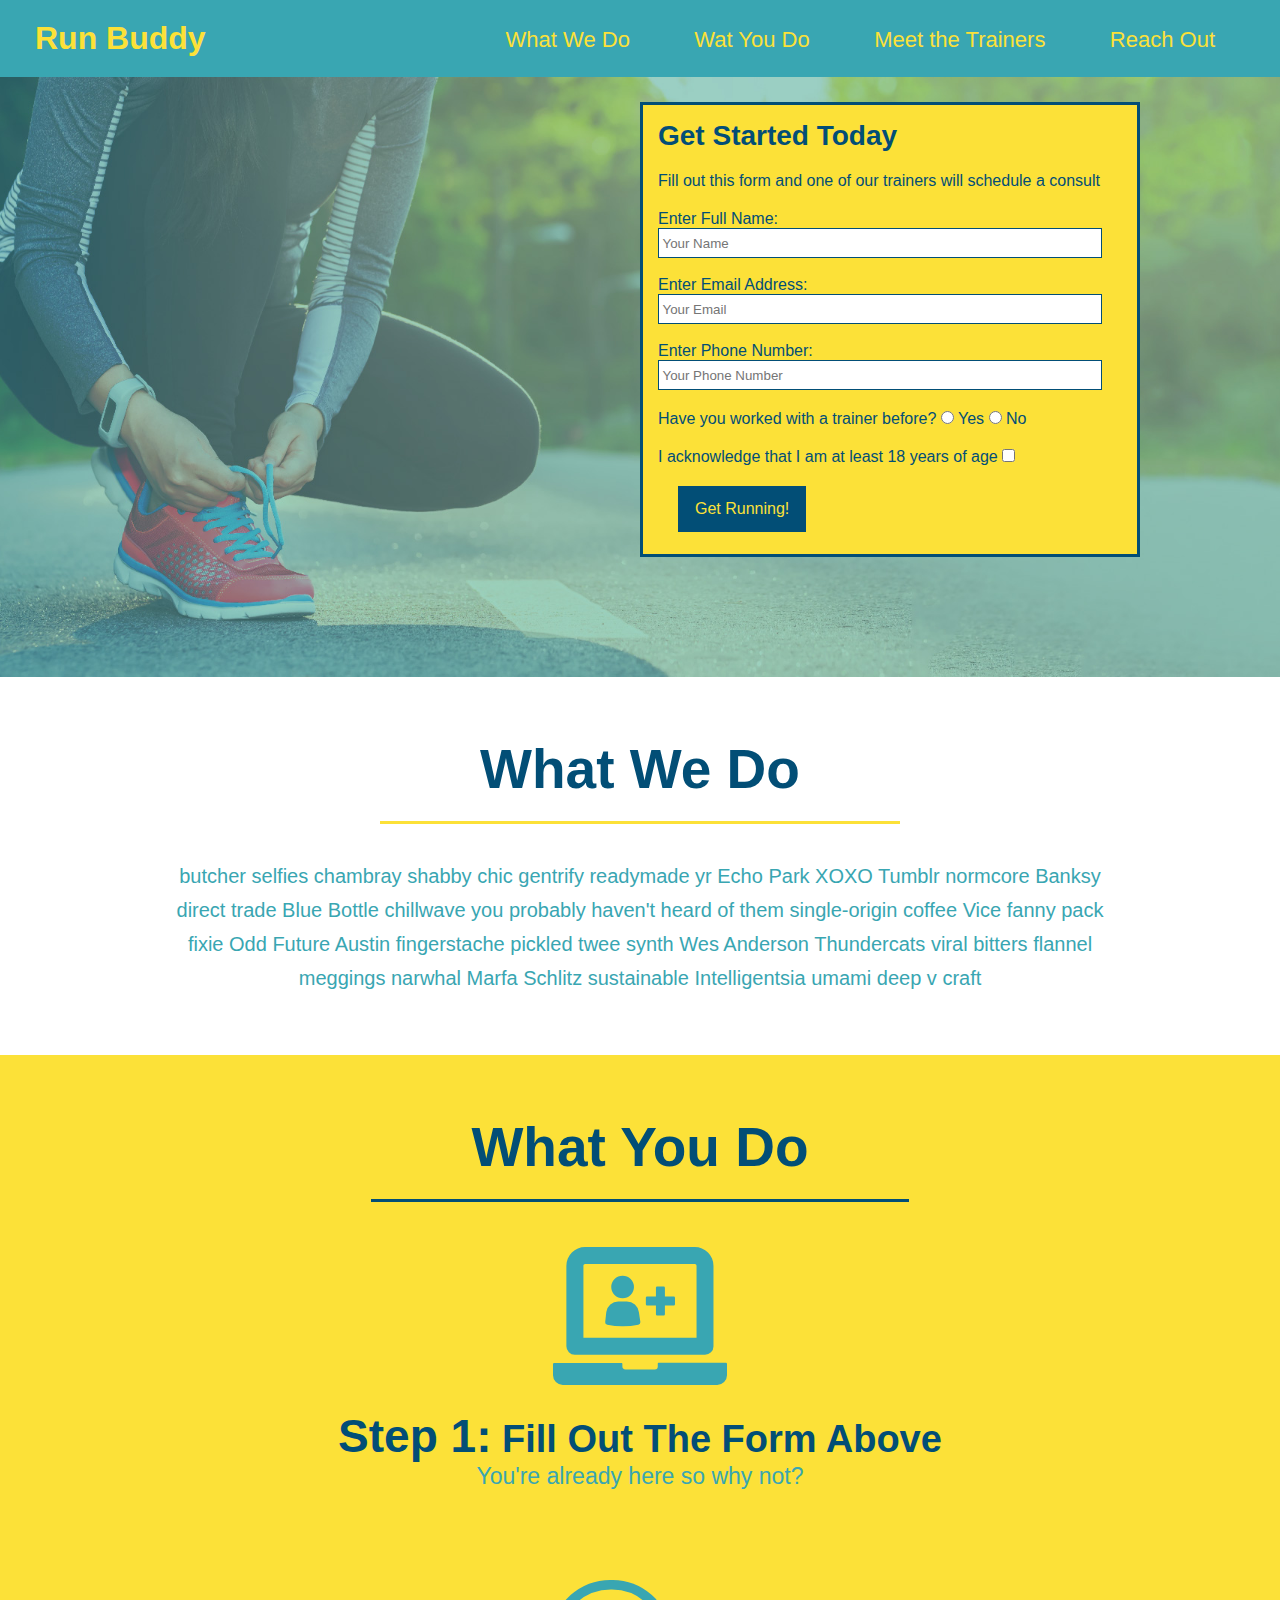
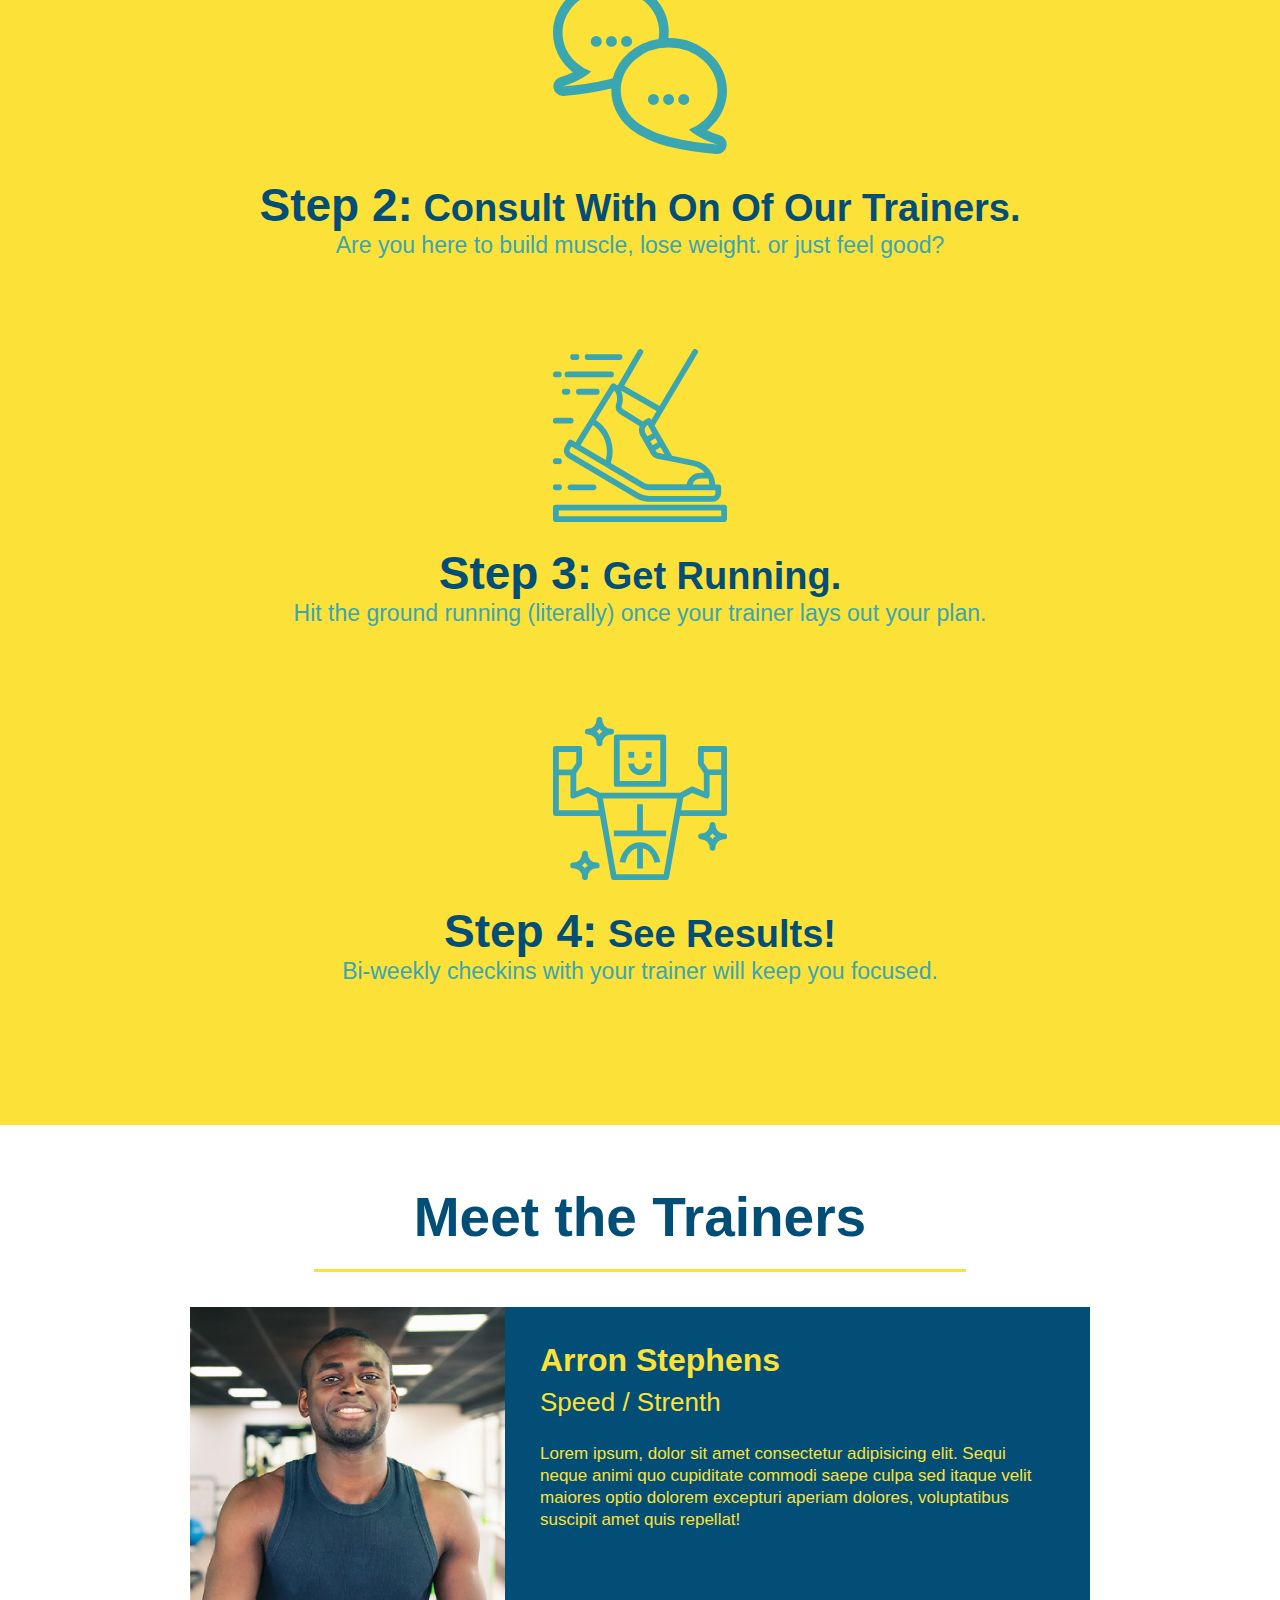
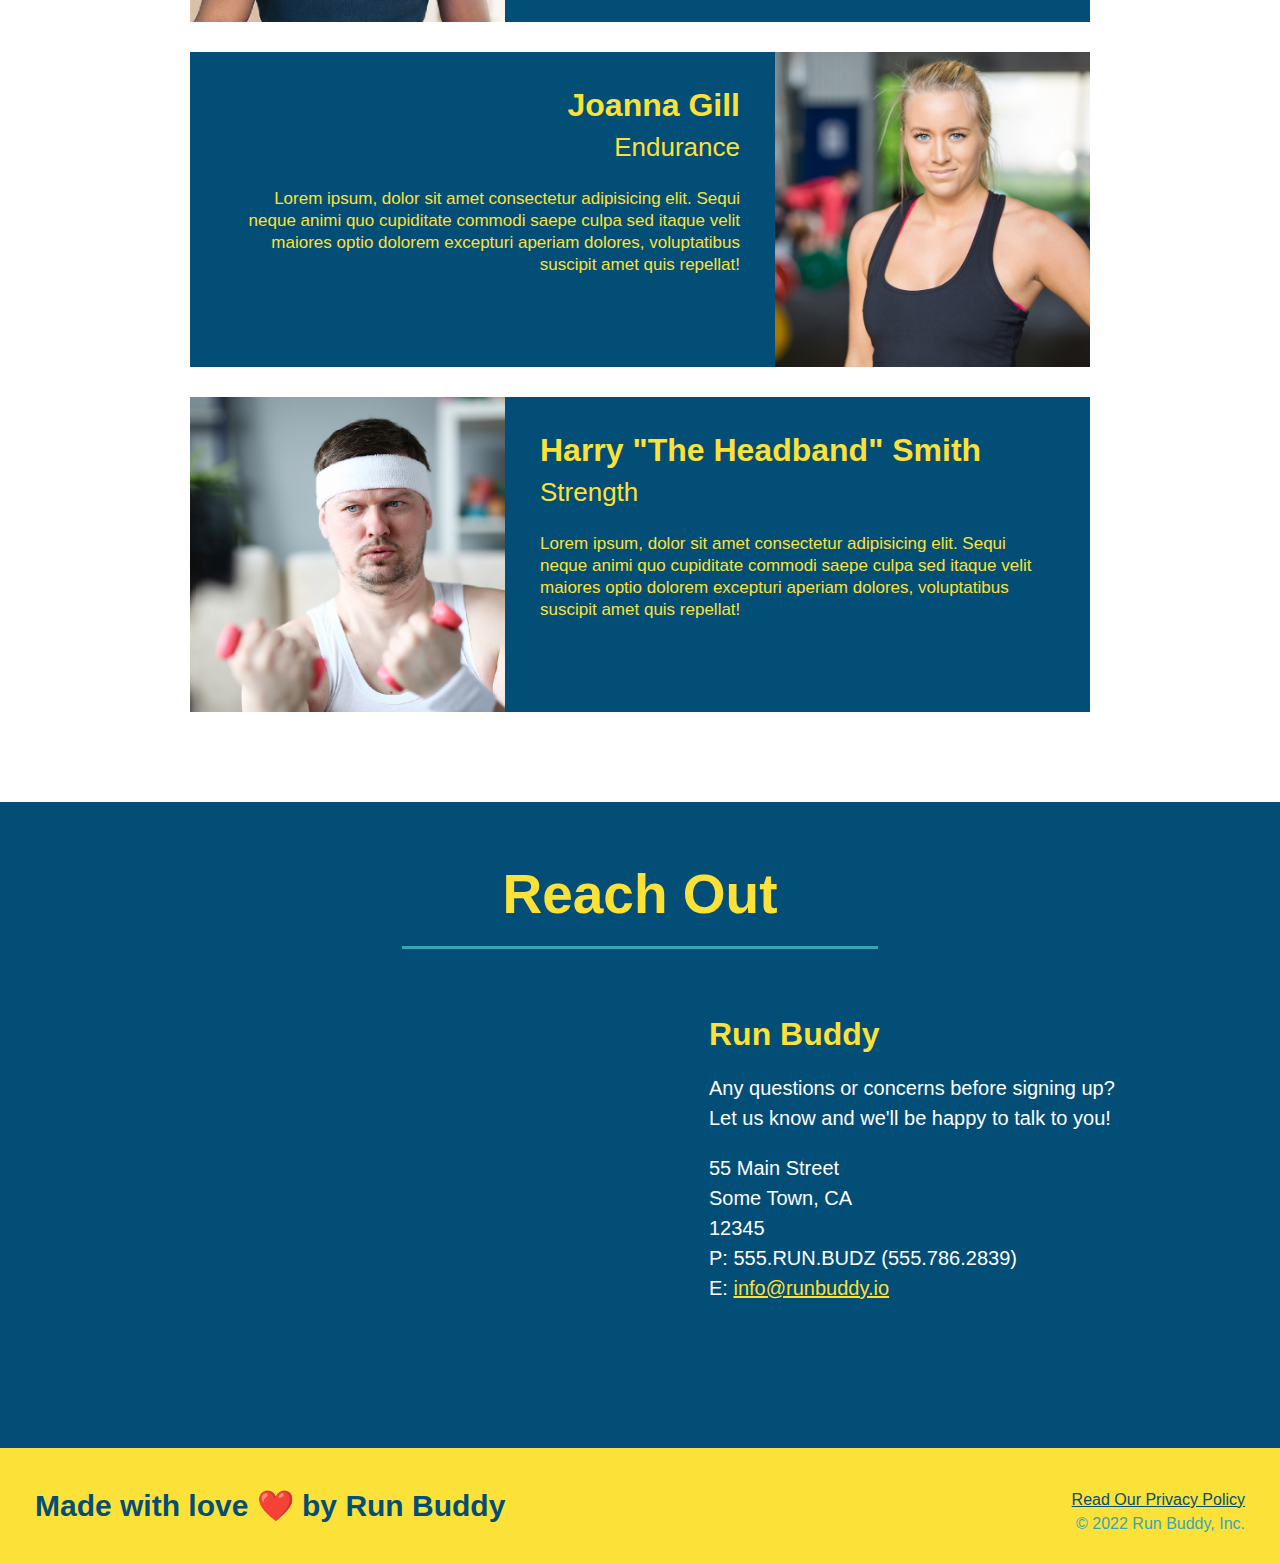
<file: index.html>
<!DOCTYPE html>
<html lang="en">
<head>
    <meta charset="UTF-8">
    <meta http-equiv="X-UA-Compatible" content="IE=edge">
    <meta name="viewport" content="width=device-width, initial-scale=1.0">
    <title>Run Buddy</title>
    <link rel="stylesheet" href="./assets/style.css">
</head>
<body>
    <!-- navigation -->
    <header>
        <h1>Run Buddy</h1>
        <!-- Nav links -->
        <nav>
            <ul>
                <li>
                    <a href="#wwd">What We Do</a>
                </li>
                <li>
                    <a href="#wyd">Wat You Do</a>
                </li>
                <li>
                    <a href="#mtt">Meet the Trainers</a>
                </li>
                <li>
                    <a href="#reachOut">Reach Out</a>
                </li>
            </ul>
        </nav>
    </header>

    <!-- hero/sign up -->
    <section class="hero">
        <div class="formCont">
            <h3 class="form">Get Started Today</h3>
            <p id="frmSubHd" class="form">Fill out this form and one of our trainers will schedule a consult</p>
            
            <!-- name/email/phone -->
                <form class="form">
                    <label for="name">Enter Full Name:</label>
                        <br>
                    <input type="text" placeholder=" Your Name" id="name" class="nep"> 
                        <br>
                        <br>
                    <label for="email">Enter Email Address:</label> 
                        <br>
                    <input type="text" placeholder=" Your Email" id="email" class="nep">
                        <br>
                        <br>
                    <label for="phone">Enter Phone Number:</label>
                        <br>
                    <input type="text" placeholder=" Your Phone Number" id="phone" class="nep"> 
                        <br>
            <!-- y/n -->
                <!-- trainer? -->
                <p class="form">
                    Have you worked with a trainer before?
                    <input type="radio" name="trainer-confirm" id="trainer-yes">
                    <label for="trainer-yes">Yes</label>
                    <input type="radio" name="trainer-confirm" id="trianer-no">
                    <label for="trainer-no">No</label>
                </p>
                <!-- 18+? -->
                <label for="18+" class="form">
                    <p>
                        I acknowledge that I am at least 18 years of age
                        <input type="checkbox" name="18+-confirm" id="18+">
                    </p>
                </label>
            
            <!-- submit -->
            <button type="submit" id="getrunbtn" class="form">Get Running!</button>
                </form>
        </div>
    </section>
        
    <!-- what we do -->
    <section class="sectHead aboutus" id="wwd">
        <h2>What We Do</h2>
        <p>
            butcher selfies chambray shabby chic gentrify readymade yr Echo Park XOXO Tumblr normcore Banksy direct trade Blue Bottle chillwave you probably haven't heard of them single-origin coffee Vice fanny pack fixie Odd Future Austin fingerstache pickled twee synth Wes Anderson Thundercats viral bitters flannel meggings narwhal Marfa Schlitz sustainable Intelligentsia umami deep v craft
        </p>
    </section>

    <!-- what you do -->
    <section class="sectHead steps" id="wyd">
        <h2>What You Do</h2>
        
        <!-- step 1 -->
        <div>
            <img src="./assets/images/step-1.svg" alt="" id="step1" class="wydDeco">
            <h3>step 1:<span> fill out the form above</span></h3>
            <p>You're already here so why not?</p>
        </div>

        <!-- step 2 -->
        <div>
            <img src="./assets/images/step-2.svg" alt="" id="step2" class="wydDeco">
            <h3>step 2:<span> consult with on of our trainers.</span></h3>
            <p>Are you here to build muscle, lose weight. or just feel good?</p>
        </div>

        <!-- step 3 -->
        <div>
            <img src="./assets/images/step-3.svg" alt="" id="step3" class="wydDeco">
            <h3>step 3:<span> get running.</span></h3>
            <p>Hit the ground running (literally) once your trainer lays out your plan.</p>
        </div>

        <!-- step 4 -->
        <div>
            <img src="./assets/images/step-4.svg" alt="" id="step4" class="wydDeco">
            <h3>step 4:<span> see results!</span></h3>
            <p>Bi-weekly checkins with your trainer will keep you focused.</p>
        </div>
    </section>

    <!-- meet the trainers -->
    <section class="sectHead trainers" id="mtt">
        <h2>Meet the Trainers</h2>

        <!-- arron stephens -->
        <article class="trainer">
            <img src="./assets/images/trainer-1.jpg" alt="Arron Stephens">
            <div class="trainer-bio textLeft">
                <h3>Arron Stephens</h3>
                <h4>Speed / Strenth</h4>
                <p>
                    Lorem ipsum, dolor sit amet consectetur adipisicing elit. Sequi neque animi quo cupiditate commodi saepe culpa sed
        itaque velit maiores optio dolorem excepturi aperiam dolores, voluptatibus suscipit amet quis repellat!
                </p>
            </div>
        </article>

        <!-- joanna gill -->
        <article class="trainer">
            <div class="trainer-bio textRight">
                <h3>Joanna Gill</h3>
                <h4>Endurance</h4>
                <p>
                    Lorem ipsum, dolor sit amet consectetur adipisicing elit. Sequi neque animi quo cupiditate commodi saepe culpa sed
                    itaque velit maiores optio dolorem excepturi aperiam dolores, voluptatibus suscipit amet quis repellat!
                </p>
            </div>
            <img src="./assets/images/trainer-2.jpg" alt="Joanna Gill">
        </article>

        <!-- Harry Smith -->
        <article class="trainer">
            <img src="./assets/images/trainer-3.jpg" alt="Harry Smith">
            <div class="trainer-bio textLeft">
                <h3>Harry "The Headband" Smith</h3>
                <h4>Strength</h4>
                <p>
                    Lorem ipsum, dolor sit amet consectetur adipisicing elit. Sequi neque animi quo cupiditate commodi saepe culpa sed
        itaque velit maiores optio dolorem excepturi aperiam dolores, voluptatibus suscipit amet quis repellat!
                </p>
            </div>
        </article>
    </section>

    <!-- reach out -->
    <section class="sectHead contact" id="reachOut">
        <h2>Reach Out</h2>
        <div class="contactInfo">
            <iframe 
                src="https://www.google.com/maps/embed?pb=!1m18!1m12!1m3!1d1728.8929170461033!2d-93.24768438532611!3d44.9260928859961!2m3!1f0!2f0!3f0!3m2!1i1024!2i768!4f13.1!3m3!1m2!1s0x87f6286fea096937%3A0x58a50bbe228f100d!2sHamburguesas%20El%20Gordo%20%231!5e0!3m2!1sen!2sus!4v1646408574972!5m2!1sen!2sus" 
                width="400 " 
                height="400" 
                style="border:0;" 
                allowfullscreen="" 
                loading="lazy">
            </iframe>
        </div>
        <div class="contactInfo" id="info">
            <h3>Run Buddy</h3>
            <p>
                Any questions or concerns before signing up?
                <br>
                Let us know and we'll be happy to talk to you!
            </p>
            <address>
                55 Main Street <br>
                Some Town, CA <br>
                12345 <br>
                P: 555.RUN.BUDZ (555.786.2839) <br>
                E: <a href="mailto:info@runbuddy.io">info@runbuddy.io</a>
                </address>
        </div>
    </section>

    <!-- footer -->
    <footer>
        <h3>Made with love ❤️ by Run Buddy</h3>
        <div>   
            <a href="./privacy-policy.html">Read Our Privacy Policy</a> <br>
            &copy; 2022 Run Buddy, Inc.
        </div>
    </footer>
</body>
</html>
</file>
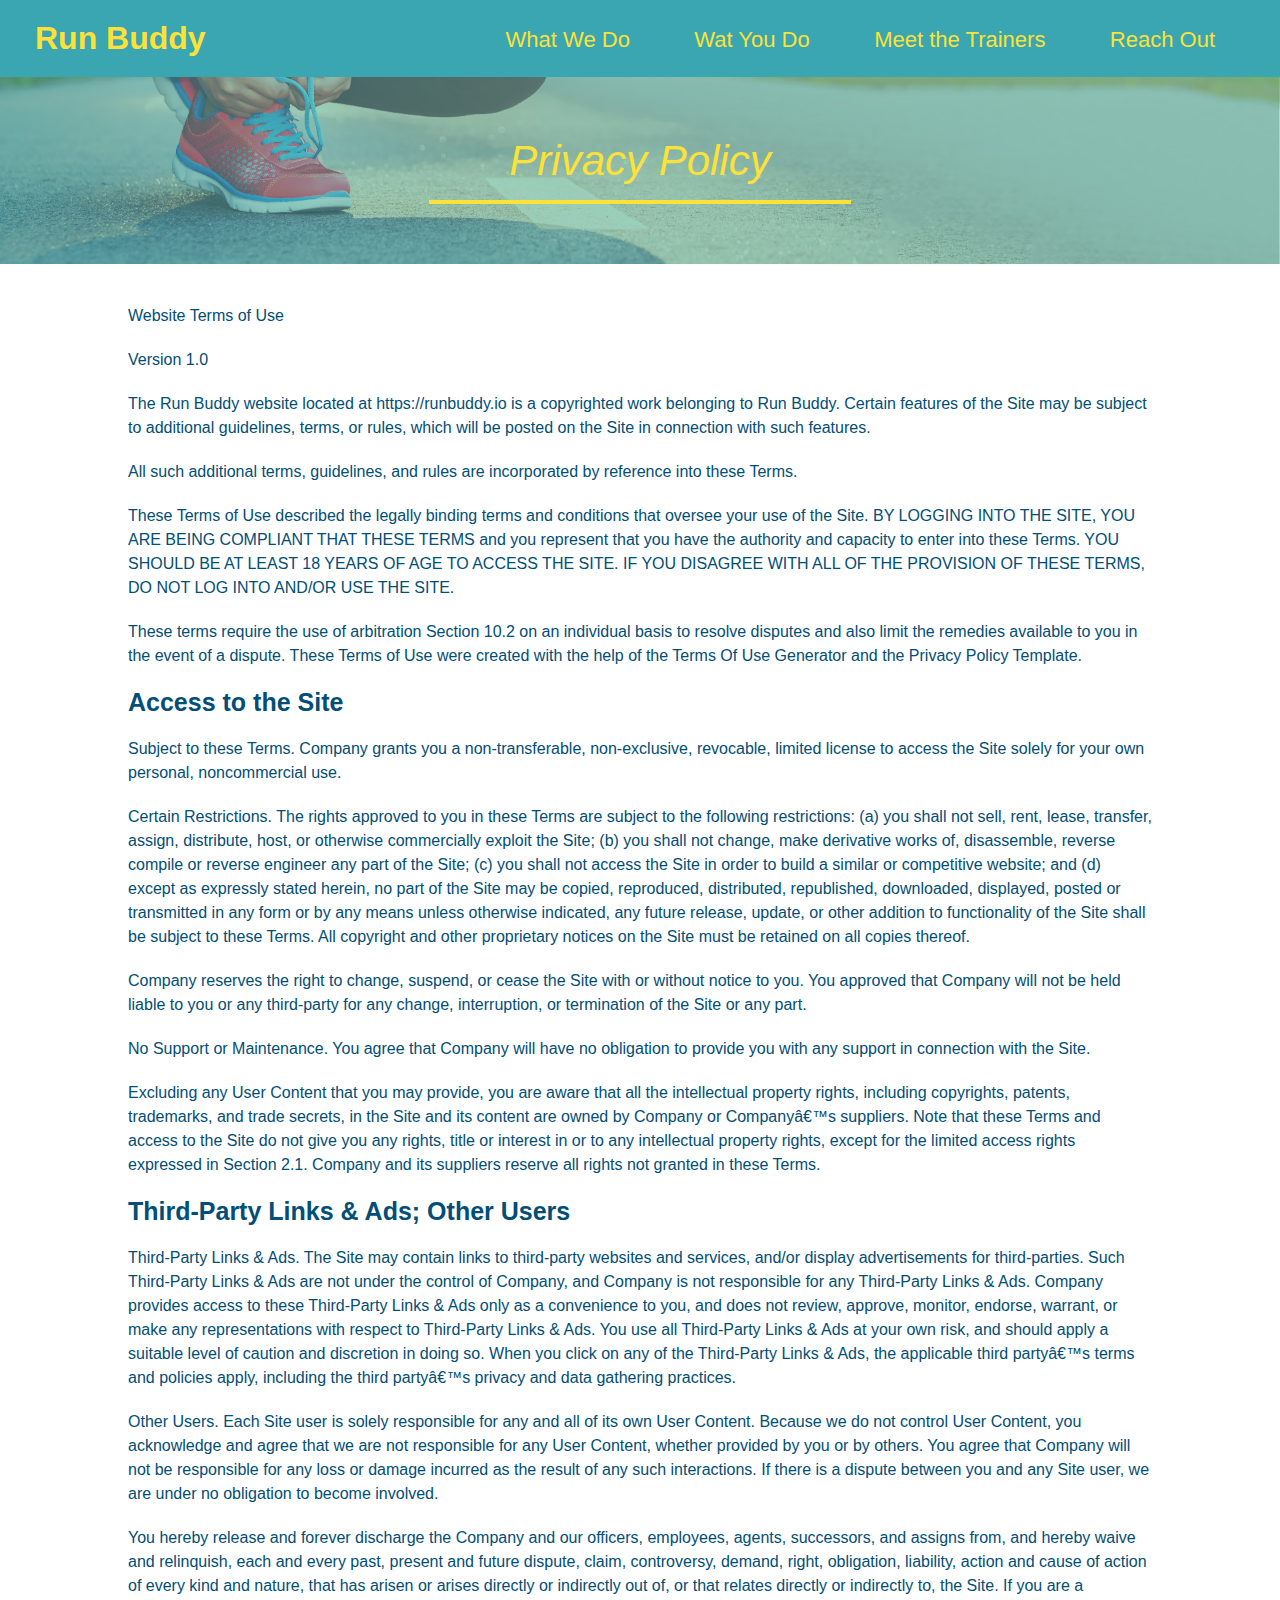
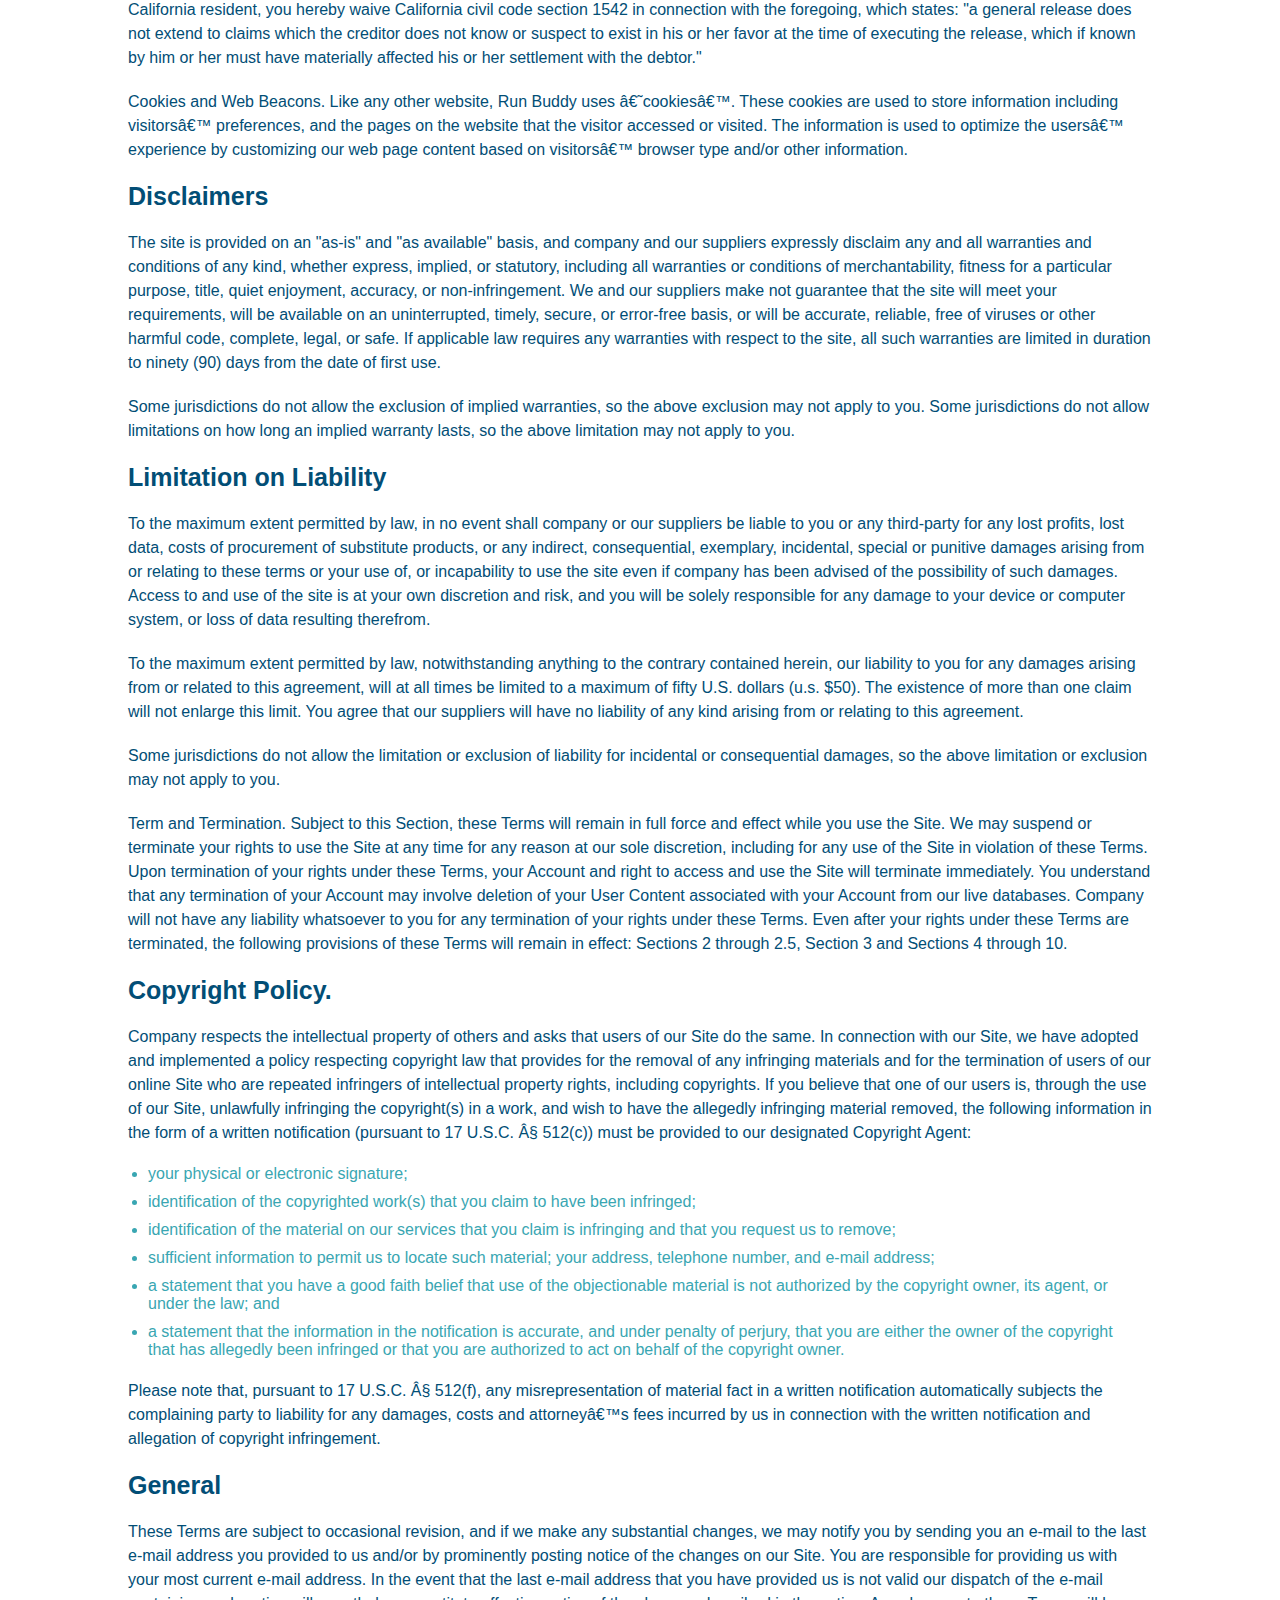
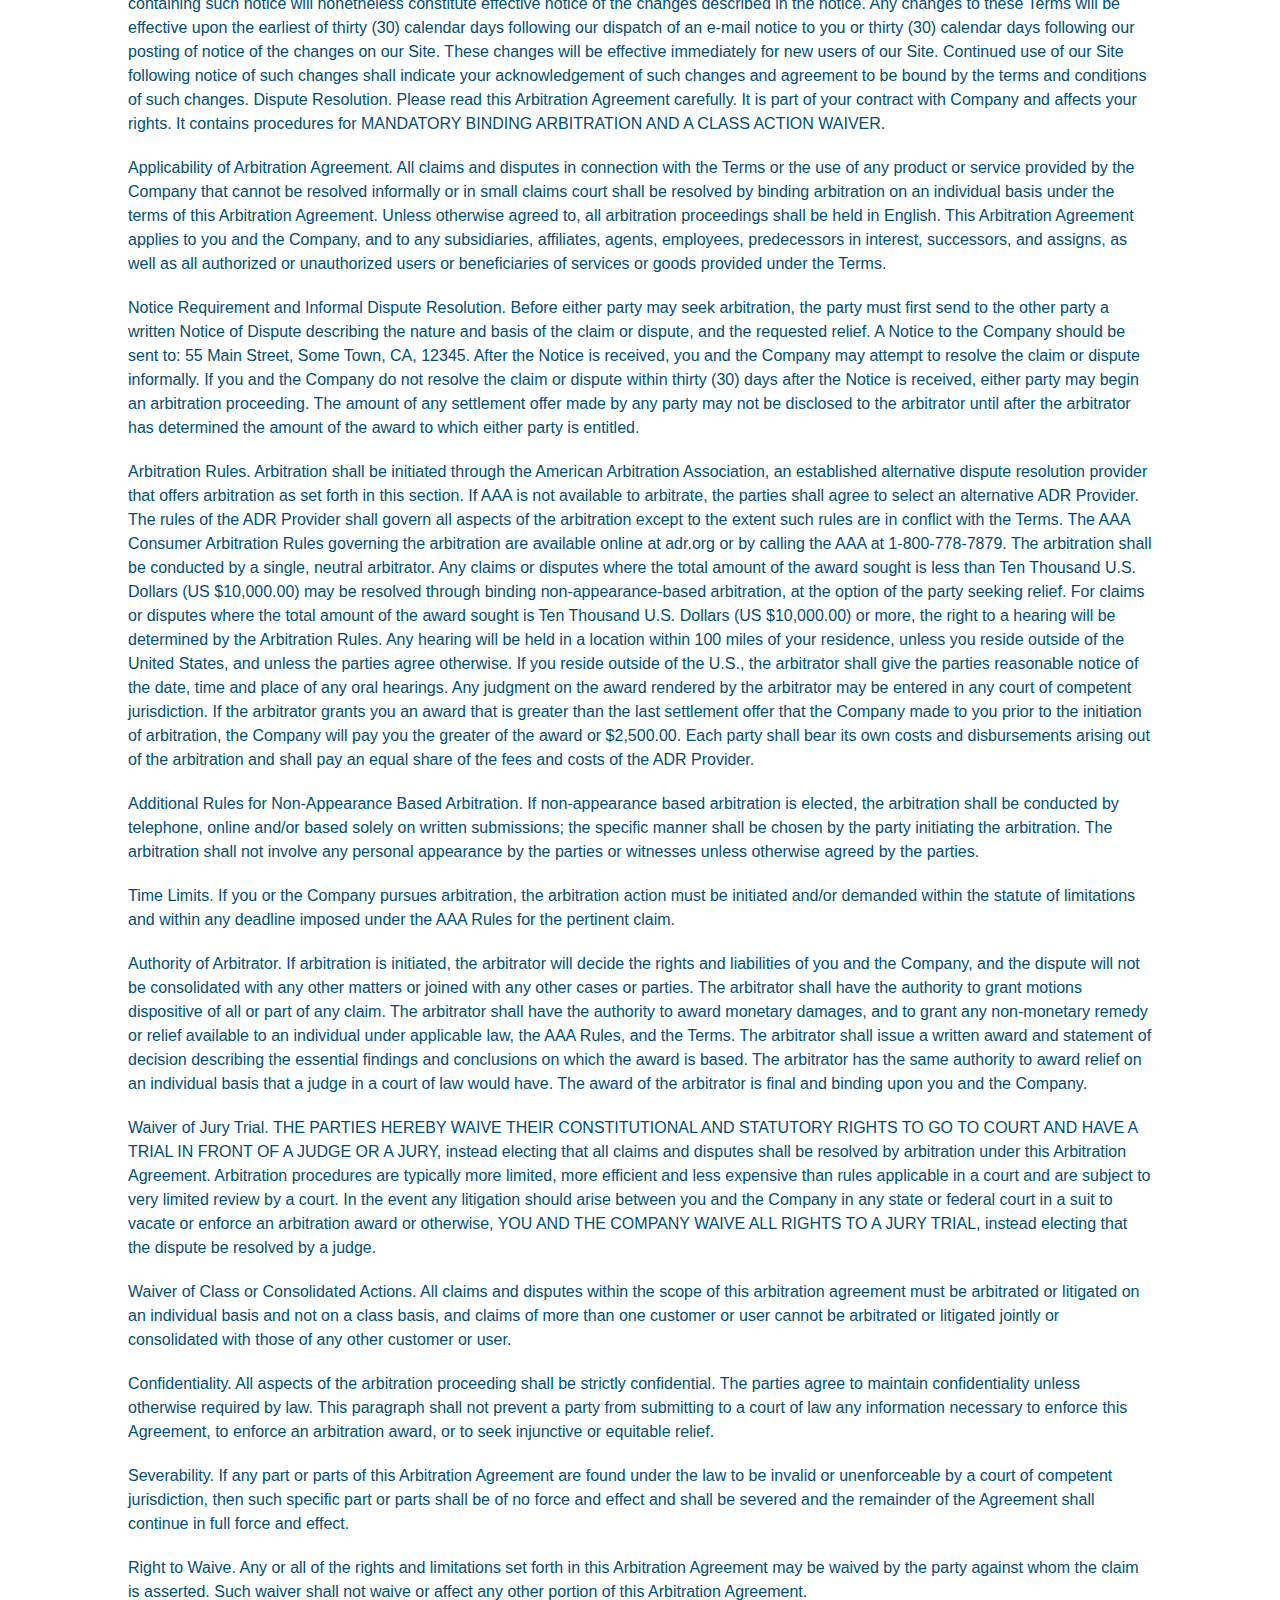
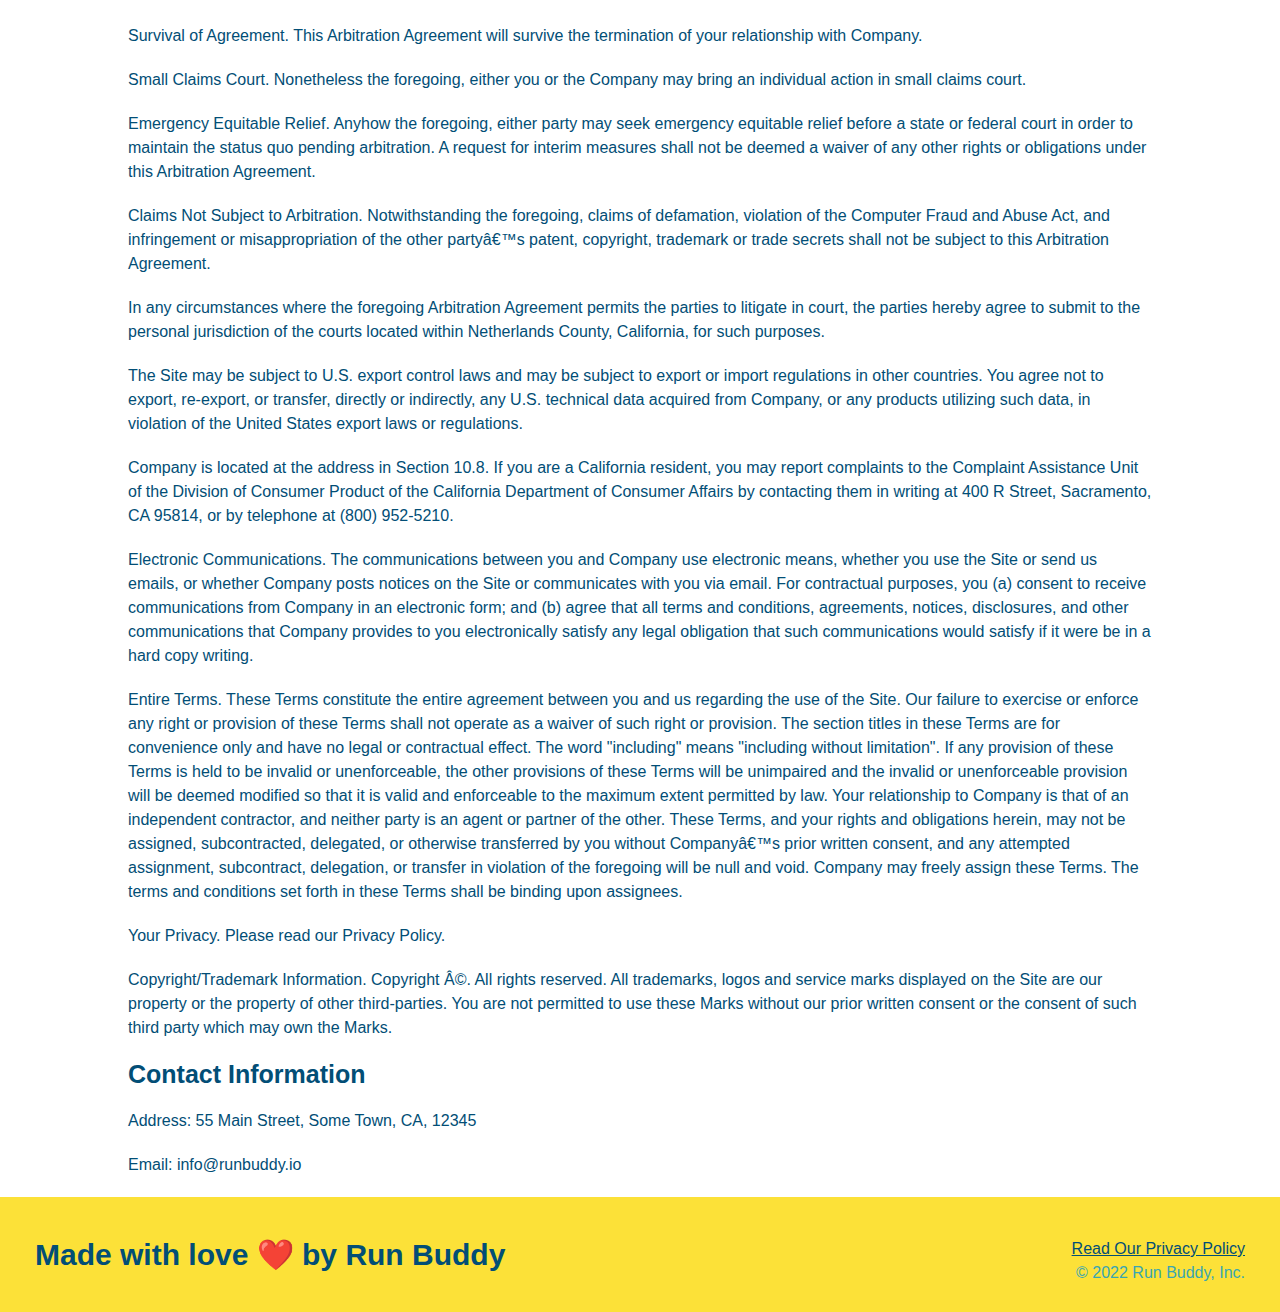
<file: privacy-policy.html>
<!DOCTYPE html>
<html lang="en">
<head>
    <meta charset="UTF-8">
    <meta http-equiv="X-UA-Compatible" content="IE=edge">
    <meta name="viewport" content="width=device-width, initial-scale=1.0">
    <title>Privacy Policy - Run Buddy</title>
    <link rel="stylesheet" href="./assets/style.css">
    <link rel="stylesheet" href="./assets/seconday-style.css">
</head>
<body>
    <!-- header/navigation -->
    <header>
        <h1>Run Buddy</h1>
        <!-- Nav links -->
        <nav>
            <ul>
                <li>
                    <a href="./index.html#wwd">What We Do</a>
                </li>
                <li>
                    <a href="./index.html#wyd">Wat You Do</a>
                </li>
                <li>
                    <a href="./index.html#mtt">Meet the Trainers</a>
                </li>
                <li>
                    <a href="./index.html#reachOut">Reach Out</a>
                </li>
            </ul>
        </nav>
    </header>

    <!-- hero -->
    <section class="hero">
        <h2 class="page-title">
            Privacy Policy
        </h2>
    </section>

    <!-- policy -->
    <article class="secondary-content">
        <p>
            Website Terms of Use
          </p>
    
          <p>
            Version 1.0
          </p>
    
          <p>
            The Run Buddy website located at https://runbuddy.io is a copyrighted work belonging to Run Buddy. Certain
            features of the Site may be subject to additional guidelines, terms, or rules, which will be posted on the Site
            in connection with such features.
          </p>
    
          <p>
            All such additional terms, guidelines, and rules are incorporated by reference into these Terms.
          </p>
    
          <p>
            These Terms of Use described the legally binding terms and conditions that oversee your use of the Site. BY
            LOGGING INTO THE SITE, YOU ARE BEING COMPLIANT THAT THESE TERMS and you represent that you have the authority
            and capacity to enter into these Terms. YOU SHOULD BE AT LEAST 18 YEARS OF AGE TO ACCESS THE SITE. IF YOU
            DISAGREE WITH ALL OF THE PROVISION OF THESE TERMS, DO NOT LOG INTO AND/OR USE THE SITE.
          </p>
    
          <p>
            These terms require the use of arbitration Section 10.2 on an individual basis to resolve disputes and also
            limit the remedies available to you in the event of a dispute. These Terms of Use were created with the help of
            the Terms Of Use Generator and the Privacy Policy Template.
          </p>
    
          <h3>
            Access to the Site
          </h3>
    
          <p>
            Subject to these Terms. Company grants you a non-transferable, non-exclusive, revocable, limited license to
            access the Site solely for your own personal, noncommercial use.
          </p>
    
          <p>
            Certain Restrictions. The rights approved to you in these Terms are subject to the following restrictions: (a)
            you shall not sell, rent, lease, transfer, assign, distribute, host, or otherwise commercially exploit the Site;
            (b) you shall not change, make derivative works of, disassemble, reverse compile or reverse engineer any part of
            the Site; (c) you shall not access the Site in order to build a similar or competitive website; and (d) except
            as expressly stated herein, no part of the Site may be copied, reproduced, distributed, republished, downloaded,
            displayed, posted or transmitted in any form or by any means unless otherwise indicated, any future release,
            update, or other addition to functionality of the Site shall be subject to these Terms. All copyright and other
            proprietary notices on the Site must be retained on all copies thereof.
          </p>
    
          <p>
            Company reserves the right to change, suspend, or cease the Site with or without notice to you. You approved
            that Company will not be held liable to you or any third-party for any change, interruption, or termination of
            the Site or any part.
          </p>
    
          <p>
            No Support or Maintenance. You agree that Company will have no obligation to provide you with any support in
            connection with the Site.
          </p>
    
          <p>
            Excluding any User Content that you may provide, you are aware that all the intellectual property rights,
            including copyrights, patents, trademarks, and trade secrets, in the Site and its content are owned by Company
            or Companyâ€™s suppliers. Note that these Terms and access to the Site do not give you any rights, title or
            interest in or to any intellectual property rights, except for the limited access rights expressed in Section
            2.1. Company and its suppliers reserve all rights not granted in these Terms.
          </p>
    
          <h3>
            Third-Party Links & Ads; Other Users
          </h3>
    
          <p>
            Third-Party Links & Ads. The Site may contain links to third-party websites and services, and/or display
            advertisements for third-parties. Such Third-Party Links & Ads are not under the control of Company, and Company
            is not responsible for any Third-Party Links & Ads. Company provides access to these Third-Party Links & Ads
            only as a convenience to you, and does not review, approve, monitor, endorse, warrant, or make any
            representations with respect to Third-Party Links & Ads. You use all Third-Party Links & Ads at your own risk,
            and should apply a suitable level of caution and discretion in doing so. When you click on any of the
            Third-Party Links & Ads, the applicable third partyâ€™s terms and policies apply, including the third partyâ€™s
            privacy and data gathering practices.
          </p>
    
          <p>
            Other Users. Each Site user is solely responsible for any and all of its own User Content. Because we do not
            control User Content, you acknowledge and agree that we are not responsible for any User Content, whether
            provided by you or by others. You agree that Company will not be responsible for any loss or damage incurred as
            the result of any such interactions. If there is a dispute between you and any Site user, we are under no
            obligation to become involved.
          </p>
    
          <p>
            You hereby release and forever discharge the Company and our officers, employees, agents, successors, and
            assigns from, and hereby waive and relinquish, each and every past, present and future dispute, claim,
            controversy, demand, right, obligation, liability, action and cause of action of every kind and nature, that has
            arisen or arises directly or indirectly out of, or that relates directly or indirectly to, the Site. If you are
            a California resident, you hereby waive California civil code section 1542 in connection with the foregoing,
            which states: "a general release does not extend to claims which the creditor does not know or suspect to exist
            in his or her favor at the time of executing the release, which if known by him or her must have materially
            affected his or her settlement with the debtor."
          </p>
    
          <p>
            Cookies and Web Beacons. Like any other website, Run Buddy uses â€˜cookiesâ€™. These cookies are used to store
            information including visitorsâ€™ preferences, and the pages on the website that the visitor accessed or visited.
            The information is used to optimize the usersâ€™ experience by customizing our web page content based on visitorsâ€™
            browser type and/or other information.
          </p>
    
          <h3>
            Disclaimers
          </h3>
    
          <p>
            The site is provided on an "as-is" and "as available" basis, and company and our suppliers expressly disclaim
            any and all warranties and conditions of any kind, whether express, implied, or statutory, including all
            warranties or conditions of merchantability, fitness for a particular purpose, title, quiet enjoyment, accuracy,
            or non-infringement. We and our suppliers make not guarantee that the site will meet your requirements, will be
            available on an uninterrupted, timely, secure, or error-free basis, or will be accurate, reliable, free of
            viruses or other harmful code, complete, legal, or safe. If applicable law requires any warranties with respect
            to the site, all such warranties are limited in duration to ninety (90) days from the date of first use.
          </p>
    
          <p>
            Some jurisdictions do not allow the exclusion of implied warranties, so the above exclusion may not apply to
            you. Some jurisdictions do not allow limitations on how long an implied warranty lasts, so the above limitation
            may not apply to you.
          </p>
    
          <h3>
            Limitation on Liability
          </h3>
    
          <p>
            To the maximum extent permitted by law, in no event shall company or our suppliers be liable to you or any
            third-party for any lost profits, lost data, costs of procurement of substitute products, or any indirect,
            consequential, exemplary, incidental, special or punitive damages arising from or relating to these terms or
            your use of, or incapability to use the site even if company has been advised of the possibility of such
            damages. Access to and use of the site is at your own discretion and risk, and you will be solely responsible
            for any damage to your device or computer system, or loss of data resulting therefrom.
          </p>
    
          <p>
            To the maximum extent permitted by law, notwithstanding anything to the contrary contained herein, our liability
            to you for any damages arising from or related to this agreement, will at all times be limited to a maximum of
            fifty U.S. dollars (u.s. $50). The existence of more than one claim will not enlarge this limit. You agree that
            our suppliers will have no liability of any kind arising from or relating to this agreement.
          </p>
    
          <p>
            Some jurisdictions do not allow the limitation or exclusion of liability for incidental or consequential
            damages, so the above limitation or exclusion may not apply to you.
          </p>
    
          <p>
            Term and Termination. Subject to this Section, these Terms will remain in full force and effect while you use
            the Site. We may suspend or terminate your rights to use the Site at any time for any reason at our sole
            discretion, including for any use of the Site in violation of these Terms. Upon termination of your rights under
            these Terms, your Account and right to access and use the Site will terminate immediately. You understand that
            any termination of your Account may involve deletion of your User Content associated with your Account from our
            live databases. Company will not have any liability whatsoever to you for any termination of your rights under
            these Terms. Even after your rights under these Terms are terminated, the following provisions of these Terms
            will remain in effect: Sections 2 through 2.5, Section 3 and Sections 4 through 10.
          </p>
    
          <h3>
            Copyright Policy.
          </h3>
    
          <p>
            Company respects the intellectual property of others and asks that users of our Site do the same. In connection
            with our Site, we have adopted and implemented a policy respecting copyright law that provides for the removal
            of any infringing materials and for the termination of users of our online Site who are repeated infringers of
            intellectual property rights, including copyrights. If you believe that one of our users is, through the use of
            our Site, unlawfully infringing the copyright(s) in a work, and wish to have the allegedly infringing material
            removed, the following information in the form of a written notification (pursuant to 17 U.S.C. Â§ 512(c)) must
            be provided to our designated Copyright Agent:
          </p>
    
          <ul>
            <li>
              your physical or electronic signature;
            </li>
            <li>
              identification of the copyrighted work(s) that you claim to have been infringed;
            </li>
            <li>
              identification of the material on our services that you claim is infringing and that you request us to remove;
            </li>
            <li>
              sufficient information to permit us to locate such material; your address, telephone number, and e-mail
              address;
            </li>
            <li>
              a statement that you have a good faith belief that use of the objectionable material is not authorized by the
              copyright owner, its agent, or under the law; and
            </li>
            <li>
              a statement that the information in the notification is accurate, and under penalty of perjury, that you are
              either the owner of the copyright that has allegedly been infringed or that you are authorized to act on
              behalf of the copyright owner.
            </li>
          </ul>
    
          <p>
            Please note that, pursuant to 17 U.S.C. Â§ 512(f), any misrepresentation of material fact in a written
            notification automatically subjects the complaining party to liability for any damages, costs and attorneyâ€™s
            fees incurred by us in connection with the written notification and allegation of copyright infringement.
          </p>
    
          <h3>
            General
          </h3>
    
          <p>
            These Terms are subject to occasional revision, and if we make any substantial changes, we may notify you by
            sending you an e-mail to the last e-mail address you provided to us and/or by prominently posting notice of the
            changes on our Site. You are responsible for providing us with your most current e-mail address. In the event
            that the last e-mail address that you have provided us is not valid our dispatch of the e-mail containing such
            notice will nonetheless constitute effective notice of the changes described in the notice. Any changes to these
            Terms will be effective upon the earliest of thirty (30) calendar days following our dispatch of an e-mail
            notice to you or thirty (30) calendar days following our posting of notice of the changes on our Site. These
            changes will be effective immediately for new users of our Site. Continued use of our Site following notice of
            such changes shall indicate your acknowledgement of such changes and agreement to be bound by the terms and
            conditions of such changes. Dispute Resolution. Please read this Arbitration Agreement carefully. It is part of
            your contract with Company and affects your rights. It contains procedures for MANDATORY BINDING ARBITRATION AND
            A CLASS ACTION WAIVER.
          </p>
    
          <p>
            Applicability of Arbitration Agreement. All claims and disputes in connection with the Terms or the use of any
            product or service provided by the Company that cannot be resolved informally or in small claims court shall be
            resolved by binding arbitration on an individual basis under the terms of this Arbitration Agreement. Unless
            otherwise agreed to, all arbitration proceedings shall be held in English. This Arbitration Agreement applies to
            you and the Company, and to any subsidiaries, affiliates, agents, employees, predecessors in interest,
            successors, and assigns, as well as all authorized or unauthorized users or beneficiaries of services or goods
            provided under the Terms.
          </p>
    
          <p>
            Notice Requirement and Informal Dispute Resolution. Before either party may seek arbitration, the party must
            first send to the other party a written Notice of Dispute describing the nature and basis of the claim or
            dispute, and the requested relief. A Notice to the Company should be sent to: 55 Main Street, Some Town, CA,
            12345. After the Notice is received, you and the Company may attempt to resolve the claim or dispute informally.
            If you and the Company do not resolve the claim or dispute within thirty (30) days after the Notice is received,
            either party may begin an arbitration proceeding. The amount of any settlement offer made by any party may not
            be disclosed to the arbitrator until after the arbitrator has determined the amount of the award to which either
            party is entitled.
          </p>
    
          <p>
            Arbitration Rules. Arbitration shall be initiated through the American Arbitration Association, an established
            alternative dispute resolution provider that offers arbitration as set forth in this section. If AAA is not
            available to arbitrate, the parties shall agree to select an alternative ADR Provider. The rules of the ADR
            Provider shall govern all aspects of the arbitration except to the extent such rules are in conflict with the
            Terms. The AAA Consumer Arbitration Rules governing the arbitration are available online at adr.org or by
            calling the AAA at 1-800-778-7879. The arbitration shall be conducted by a single, neutral arbitrator. Any
            claims or disputes where the total amount of the award sought is less than Ten Thousand U.S. Dollars (US
            $10,000.00) may be resolved through binding non-appearance-based arbitration, at the option of the party seeking
            relief. For claims or disputes where the total amount of the award sought is Ten Thousand U.S. Dollars (US
            $10,000.00) or more, the right to a hearing will be determined by the Arbitration Rules. Any hearing will be
            held in a location within 100 miles of your residence, unless you reside outside of the United States, and
            unless the parties agree otherwise. If you reside outside of the U.S., the arbitrator shall give the parties
            reasonable notice of the date, time and place of any oral hearings. Any judgment on the award rendered by the
            arbitrator may be entered in any court of competent jurisdiction. If the arbitrator grants you an award that is
            greater than the last settlement offer that the Company made to you prior to the initiation of arbitration, the
            Company will pay you the greater of the award or $2,500.00. Each party shall bear its own costs and
            disbursements arising out of the arbitration and shall pay an equal share of the fees and costs of the ADR
            Provider.
          </p>
    
          <p>
            Additional Rules for Non-Appearance Based Arbitration. If non-appearance based arbitration is elected, the
            arbitration shall be conducted by telephone, online and/or based solely on written submissions; the specific
            manner shall be chosen by the party initiating the arbitration. The arbitration shall not involve any personal
            appearance by the parties or witnesses unless otherwise agreed by the parties.
          </p>
    
          <p>
            Time Limits. If you or the Company pursues arbitration, the arbitration action must be initiated and/or demanded
            within the statute of limitations and within any deadline imposed under the AAA Rules for the pertinent claim.
          </p>
    
          <p>
            Authority of Arbitrator. If arbitration is initiated, the arbitrator will decide the rights and liabilities of
            you and the Company, and the dispute will not be consolidated with any other matters or joined with any other
            cases or parties. The arbitrator shall have the authority to grant motions dispositive of all or part of any
            claim. The arbitrator shall have the authority to award monetary damages, and to grant any non-monetary remedy
            or relief available to an individual under applicable law, the AAA Rules, and the Terms. The arbitrator shall
            issue a written award and statement of decision describing the essential findings and conclusions on which the
            award is based. The arbitrator has the same authority to award relief on an individual basis that a judge in a
            court of law would have. The award of the arbitrator is final and binding upon you and the Company.
          </p>
    
          <p>
            Waiver of Jury Trial. THE PARTIES HEREBY WAIVE THEIR CONSTITUTIONAL AND STATUTORY RIGHTS TO GO TO COURT AND HAVE
            A TRIAL IN FRONT OF A JUDGE OR A JURY, instead electing that all claims and disputes shall be resolved by
            arbitration under this Arbitration Agreement. Arbitration procedures are typically more limited, more efficient
            and less expensive than rules applicable in a court and are subject to very limited review by a court. In the
            event any litigation should arise between you and the Company in any state or federal court in a suit to vacate
            or enforce an arbitration award or otherwise, YOU AND THE COMPANY WAIVE ALL RIGHTS TO A JURY TRIAL, instead
            electing that the dispute be resolved by a judge.
          </p>
    
          <p>
            Waiver of Class or Consolidated Actions. All claims and disputes within the scope of this arbitration agreement
            must be arbitrated or litigated on an individual basis and not on a class basis, and claims of more than one
            customer or user cannot be arbitrated or litigated jointly or consolidated with those of any other customer or
            user.
          </p>
    
          <p>
            Confidentiality. All aspects of the arbitration proceeding shall be strictly confidential. The parties agree to
            maintain confidentiality unless otherwise required by law. This paragraph shall not prevent a party from
            submitting to a court of law any information necessary to enforce this Agreement, to enforce an arbitration
            award, or to seek injunctive or equitable relief.
          </p>
    
          <p>
            Severability. If any part or parts of this Arbitration Agreement are found under the law to be invalid or
            unenforceable by a court of competent jurisdiction, then such specific part or parts shall be of no force and
            effect and shall be severed and the remainder of the Agreement shall continue in full force and effect.
          </p>
    
          <p>
            Right to Waive. Any or all of the rights and limitations set forth in this Arbitration Agreement may be waived
            by the party against whom the claim is asserted. Such waiver shall not waive or affect any other portion of this
            Arbitration Agreement.
          </p>
    
          <p>
            Survival of Agreement. This Arbitration Agreement will survive the termination of your relationship with
            Company.
          </p>
    
          <p>
            Small Claims Court. Nonetheless the foregoing, either you or the Company may bring an individual action in small
            claims court.
          </p>
    
          <p>
            Emergency Equitable Relief. Anyhow the foregoing, either party may seek emergency equitable relief before a
            state or federal court in order to maintain the status quo pending arbitration. A request for interim measures
            shall not be deemed a waiver of any other rights or obligations under this Arbitration Agreement.
          </p>
    
          <p>
            Claims Not Subject to Arbitration. Notwithstanding the foregoing, claims of defamation, violation of the
            Computer Fraud and Abuse Act, and infringement or misappropriation of the other partyâ€™s patent, copyright,
            trademark or trade secrets shall not be subject to this Arbitration Agreement.
          </p>
    
          <p>
            In any circumstances where the foregoing Arbitration Agreement permits the parties to litigate in court, the
            parties hereby agree to submit to the personal jurisdiction of the courts located within Netherlands County,
            California, for such purposes.
          </p>
    
          <p>
            The Site may be subject to U.S. export control laws and may be subject to export or import regulations in other
            countries. You agree not to export, re-export, or transfer, directly or indirectly, any U.S. technical data
            acquired from Company, or any products utilizing such data, in violation of the United States export laws or
            regulations.
          </p>
    
          <p>
            Company is located at the address in Section 10.8. If you are a California resident, you may report complaints
            to the Complaint Assistance Unit of the Division of Consumer Product of the California Department of Consumer
            Affairs by contacting them in writing at 400 R Street, Sacramento, CA 95814, or by telephone at (800) 952-5210.
          </p>
    
          <p>
            Electronic Communications. The communications between you and Company use electronic means, whether you use the
            Site or send us emails, or whether Company posts notices on the Site or communicates with you via email. For
            contractual purposes, you (a) consent to receive communications from Company in an electronic form; and (b)
            agree that all terms and conditions, agreements, notices, disclosures, and other communications that Company
            provides to you electronically satisfy any legal obligation that such communications would satisfy if it were be
            in a hard copy writing.
          </p>
    
          <p>
            Entire Terms. These Terms constitute the entire agreement between you and us regarding the use of the Site. Our
            failure to exercise or enforce any right or provision of these Terms shall not operate as a waiver of such right
            or provision. The section titles in these Terms are for convenience only and have no legal or contractual
            effect. The word "including" means "including without limitation". If any provision of these Terms is held to be
            invalid or unenforceable, the other provisions of these Terms will be unimpaired and the invalid or
            unenforceable provision will be deemed modified so that it is valid and enforceable to the maximum extent
            permitted by law. Your relationship to Company is that of an independent contractor, and neither party is an
            agent or partner of the other. These Terms, and your rights and obligations herein, may not be assigned,
            subcontracted, delegated, or otherwise transferred by you without Companyâ€™s prior written consent, and any
            attempted assignment, subcontract, delegation, or transfer in violation of the foregoing will be null and void.
            Company may freely assign these Terms. The terms and conditions set forth in these Terms shall be binding upon
            assignees.
          </p>
    
          <p>
            Your Privacy. Please read our Privacy Policy.
          </p>
    
          <p>
            Copyright/Trademark Information. Copyright Â©. All rights reserved. All trademarks, logos and service marks
            displayed on the Site are our property or the property of other third-parties. You are not permitted to use
            these Marks without our prior written consent or the consent of such third party which may own the Marks.
          </p>
    
          <h3>
            Contact Information
          </h3>
    
          <p>
            Address: 55 Main Street, Some Town, CA, 12345
          </p>
    
          <p>
            Email: info@runbuddy.io
          </p>
    
    </article>

    <!-- footer -->
    <footer>
        <h3>Made with love ❤️ by Run Buddy</h3>
        <div>   
            <a href="./privacy-policy.html">Read Our Privacy Policy</a> <br>
            &copy; 2022 Run Buddy, Inc.
        </div>
    </footer>
</body>
</html>
</file>
<file: assets/style.css>
* {
    margin: 0;
    padding: 0;
    box-sizing: border-box;
}

body{
    color: #39a6b2;
    font-family: helvetica, ariel, san-serif;
}

/* header */
header {
    padding: 20px 35px;
    background-color: #39a6b2;
}

header h1 {
    font-weight: bold;
    font-size: 36;
    color: #fce138;
    margin: 0;
    display: inline;
}

header a {
    color: #fce138;
    text-decoration: none;
}

header nav {
    float: right;
    margin: 7px 0;
}

header nav ul li {
    display: inline;
}

header nav ul li a {
    margin: 0 30px;
    font-weight: lighter;
    font-size: 22px;
}


/* sections */

/* hero/form */
section {
    padding: 60px;
}
.hero {
    background-image: url("./images/hero-bg.jpg");
    height: 600px;
    background-size: cover;
    background-position: center;
    position: relative;
}

/* form header */
h3.form {
    font-size: 175%;
    margin: 0;
}

.formCont {
    background-color: #fce138;
    border: 3px solid #024e76;
    color: #024e76;
            padding: 15px;
            width: 500px;
            position: absolute;
            bottom: 120px;
            right: 140px;
        }
        
        .form {
            margin: 20px 20px 20px 0;
        }
        
        p.form {
            margin-left: 0;
        }
        
        /* name/email/phone */
        .nep {
            width: 100%;
            height: 30px;
            border: 1px solid #024e76;
        }
        
        /* get running submit button */
        #getrunbtn {
            background-color: #024e76;
            color: #fce138;
            padding: 14px 17px 14px 17px;
            border-style: none;
            margin-bottom: -13px;
            font-size: 16px;
        }
        
        .sectHead {
            text-align: center;
        }
        
        .sectHead h2 {
            font-size: 55px;
            color: #024e76;
            margin-bottom: 35px;
            padding: 0 100px 20px 100px;
            border-bottom: 3px solid;
            display: inline-block;
        }
        
        /* what we do */
        .aboutus h2 {
            border-color: #fce138;
        }
        
        .aboutus p {
            line-height: 1.7;
            color: #39a6b2;
            width: 80%;
            font-size: 20px;
            margin: 0 auto;
        }
        /* what you do */
        .steps {
            background-color: #fce138;
        }
        
        .steps h2 {
            border-color: #024e76;
        }
        
        .steps div {
            margin-bottom: 80px;
        }
        
        .steps img {
            width: 15%;
            margin: 10px 0;
        }
        
        .steps h3 {
            color: #024e76;
            font-size: 46px;
            margin-top: 10px;
            text-transform: capitalize;
        }
        
        .steps p {
            color: #39a6b2;
            font-size: 23px;
        }
        
        .steps span {
            font-size: 38px;
        }

    /* Meet the trainers */
        #mtt h2 {
            border-color: #fce138;
        }

        .trainers {
            text-align: center;
        }

        .trainer {
            width: 900px;
            margin: 0 auto 30px auto;
            background-color: #024e76;
            color: #fce138;
            overflow: auto;
        }

        .trainer img {
            width: 35%;
            float: left;
        }

        .trainer-bio {
            padding: 35px;
            float: left;
            width: 65%;
        }

        .trainer h3 {
            font-size: 32px;
            margin-bottom: 8px;
        }

        .trainer h4 {
            font-weight: lighter;
            font-size: 26px;
            margin-bottom: 25px;
        }

        .trainer p {
            font-size: 17px;
            line-height: 1.3;
        }

    /* alignment classes */
        .textLeft {
            text-align: left;
        }

        .textRight {
            text-align: right;
        }

           
/* Reach out */

    #reachOut {
        background-color: #024e76;
    }

    /* header */
        #reachOut h2 {
            color: #fce138;
            border-color: #39a6b2;
        }
    
    /* info */
        .contact {
            position: relative;
        }    

        .contactInfo {
            text-align: left;
        }

        .contactInfo iframe {
            width: 400px;
            height: 400px;
            margin-left: 196px;
        }

        #info {
            display: inline-block;
            vertical-align: top;
            position: absolute;
            top: 214px;
            left: 709px;
            color: white;
        }

        #info h3 {
            color: #fce138;
            font-size: 32px;
        }

        #info p, #info address {
            margin: 20px 0;
            line-height: 1.5;
            font-size: 20px;
            font-style: normal;
        }

        #info a {
            color: #fce138;
        }

/* footer */
footer {
    background-color: #fce138;
    width: 100%;
    padding: 40px 35px;
}

footer h3 {
    display: inline;
    color: #024e76;
    font-size: 30px;
    margin: 0;
}

footer div {
    float: right;
    line-height: 1.5;
    text-align: right;
}

footer a {
    color: #024e76;
}
</file>
<file: assets/seconday-style.css>
.hero {
    background-position: bottom;
    height: auto;
    text-align: center;
    margin-bottom: 40px;
}

.page-title {
    color: #fce138;
    display: inline-block;
    border-bottom: 4px solid;
    padding: 0 80px 15px 80px;
    font-weight: normal;
    font-size: 42px;
    font-style: italic;
}

.secondary-content {
    width: 80%;
    margin: 0 auto;
    color: #024e76;
}

.secondary-content h3 {
    font-size: 25px;
    margin: 20px 0;
}
.secondary-content p {
    font-size: 16px;
    line-height: 1.5;
    margin: 20px 0;
}

.secondary-content ul {
    margin: 15px 20px;
}

.secondary-content li {
    color: #39a6b2;
    margin: 10px 0;
}
</file>
